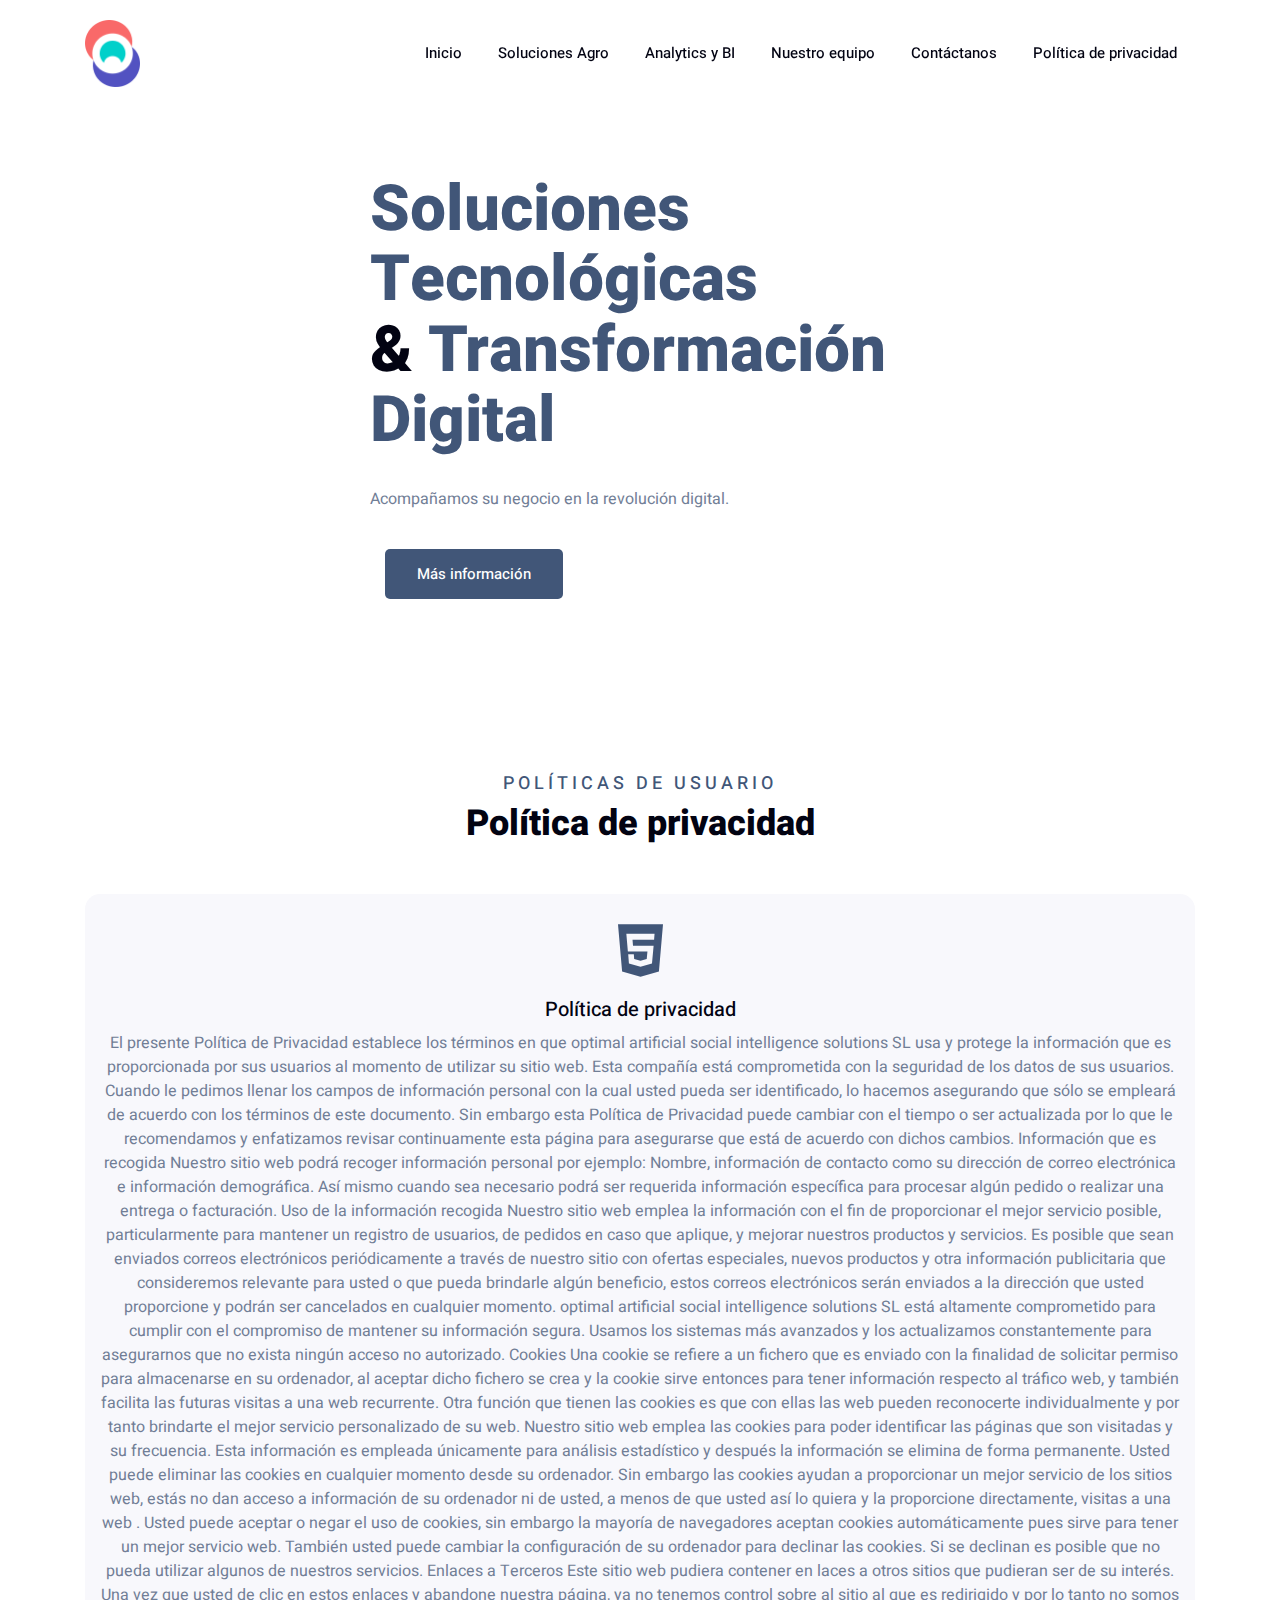
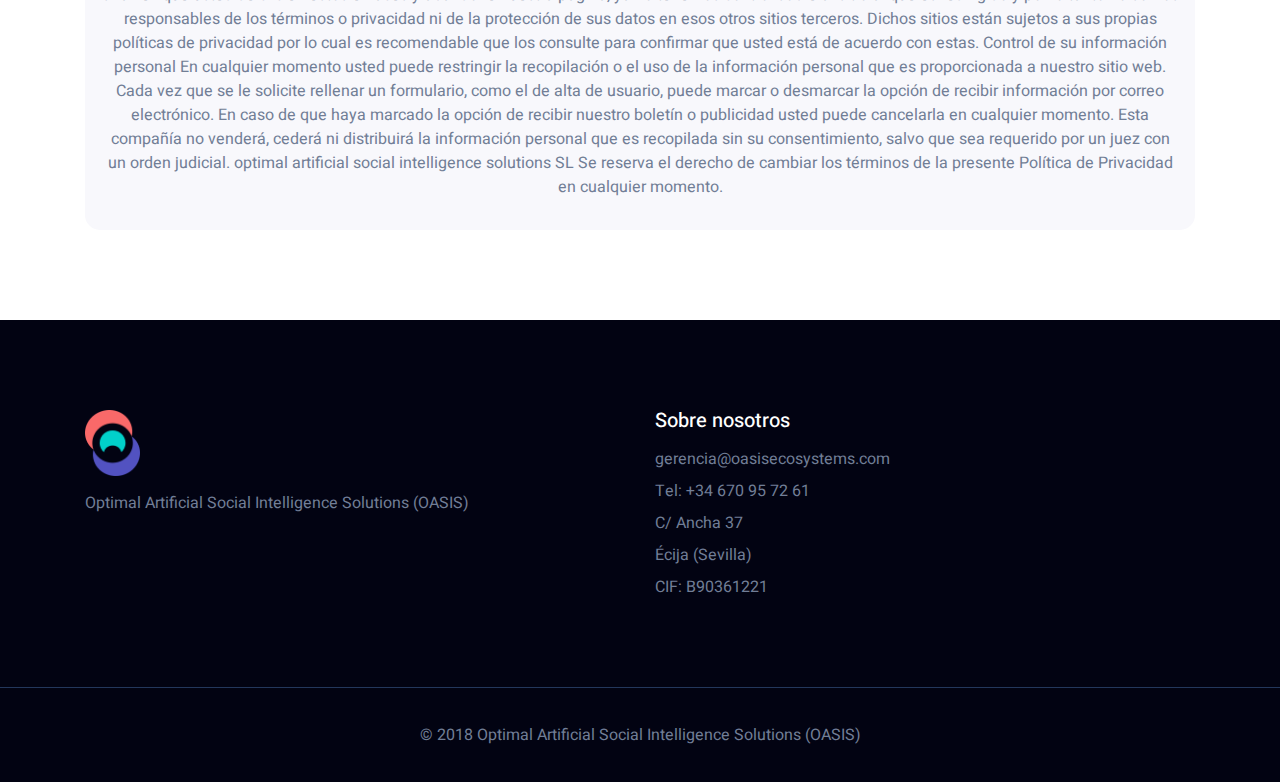
<file: privacy-policy.html>
<!DOCTYPE html>
<html lang="zxx">
<head>
	<meta charset="UTF-8">
	<meta name="viewport" content="width=device-width, initial-scale=1.0">
	<title>Oasis - Política de privacidad</title>
	<link rel="icon" href="images/favicon.png">

	<!-- font -->
	<link href="https://fonts.googleapis.com/css2?family=Heebo:wght@400;500;600;700;800;900&display=swap" rel="stylesheet">
	<!-- end font -->

	<link rel="stylesheet" href="css/bootstrap.css">
	<link rel="stylesheet" href="css/ionicons.min.css">
	<link rel="stylesheet" href="css/magnific-popup.css">
	<link rel="stylesheet" href="css/style.css">
</head>
<body>

	<!-- loader -->
	<div class="fakeLoader"></div>
	<!-- end loader -->

	<!-- navbar -->
	<nav class="navbar navbar-expand-md navbar-light fixed-top">
		<div class="container">
			<a href="index.html" class="navbar-brand"><img src="images/logo.png" alt=""></a>
			<button class="navbar-toggler" type="button" data-toggle="collapse" data-target="#navbarSupportedContent" aria-controls="navbarSupportedContent" aria-expanded="false" aria-label="Toggle navigation">
				<i class="icon ion-ios-menu"></i>
			</button>
			<div class="collapse navbar-collapse" id="navbarSupportedContent">
				<ul class="navbar-nav ml-auto">
					<li class="nav-item">
						<a class="nav-link" href="index.html">Inicio</a>
					</li>
					<li class="nav-item">
						<a class="nav-link" href="index.html">Soluciones Agro</a>
					</li>
					<li class="nav-item">
						<a class="nav-link" href="index.html">Analytics y BI</a>
					</li>
					<li class="nav-item">
						<a class="nav-link" href="index.html">Nuestro equipo</a>
					</li>
					<li class="nav-item">
						<a class="nav-link" href="index.html">Contáctanos</a>
					</li>
					<li class="nav-item">
						<a class="nav-link" href="#">Política de privacidad</a>
					</li>
				</ul>
			</div>
		</div>
	</nav>
	<!-- end navbar -->

	<!-- home intro -->
	<div id="home" class="home-intro">
		<div class="container">
			<div class="row">
				<div class="offset-md-3 col-md-6 col-sm-12 col-xs-12">
					<div class="content">
						<h2><span class="color-highlight">Soluciones Tecnológicas</span> </h2>
						<h2>& <span class="color-highlight">Transformación Digital</span></h2>
						<p>Acompañamos su negocio en la revolución digital.</p>
						<ul>
							<li><a href="index.html" class="button">Más información</a></li>
						</ul>
					</div>
				</div>
			</div>
		</div>
	</div>
	<!-- end home intro -->

	<!-- services -->
	<div id="services" class="services section-bottom-only">
		<div class="section-title">
			<h5 class="title-top">Políticas de usuario</h5>
			<h3>Política de privacidad</h3>
		</div>
		<div class="container">
			<div class="row">
				<div class="col-12">
					<div class="content">
						<div class="serv-icon">
							<i class="icon ion-logo-html5"></i>
							<span class="clone-icon"><i class="icon ion-logo-html5"></i></span>
						</div>
						<h5>Política de privacidad</h5>
						<p>El presente Política de Privacidad establece los términos en que optimal artificial social intelligence solutions SL usa y protege la información que es proporcionada por sus usuarios al momento de utilizar su sitio web. Esta compañía está comprometida con la seguridad de los datos de sus usuarios. Cuando le pedimos llenar los campos de información personal con la cual usted pueda ser identificado, lo hacemos asegurando que sólo se empleará de acuerdo con los términos de este documento. Sin embargo esta Política de Privacidad puede cambiar con el tiempo o ser actualizada por lo que le recomendamos y enfatizamos revisar continuamente esta página para asegurarse que está de acuerdo con dichos cambios.

							Información que es recogida

							Nuestro sitio web podrá recoger información personal por ejemplo: Nombre,  información de contacto como  su dirección de correo electrónica e información demográfica. Así mismo cuando sea necesario podrá ser requerida información específica para procesar algún pedido o realizar una entrega o facturación.

							Uso de la información recogida

							Nuestro sitio web emplea la información con el fin de proporcionar el mejor servicio posible, particularmente para mantener un registro de usuarios, de pedidos en caso que aplique, y mejorar nuestros productos y servicios.  Es posible que sean enviados correos electrónicos periódicamente a través de nuestro sitio con ofertas especiales, nuevos productos y otra información publicitaria que consideremos relevante para usted o que pueda brindarle algún beneficio, estos correos electrónicos serán enviados a la dirección que usted proporcione y podrán ser cancelados en cualquier momento.

							optimal artificial social intelligence solutions SL está altamente comprometido para cumplir con el compromiso de mantener su información segura. Usamos los sistemas más avanzados y los actualizamos constantemente para asegurarnos que no exista ningún acceso no autorizado.

							Cookies

							Una cookie se refiere a un fichero que es enviado con la finalidad de solicitar permiso para almacenarse en su ordenador, al aceptar dicho fichero se crea y la cookie sirve entonces para tener información respecto al tráfico web, y también facilita las futuras visitas a una web recurrente. Otra función que tienen las cookies es que con ellas las web pueden reconocerte individualmente y por tanto brindarte el mejor servicio personalizado de su web.

							Nuestro sitio web emplea las cookies para poder identificar las páginas que son visitadas y su frecuencia. Esta información es empleada únicamente para análisis estadístico y después la información se elimina de forma permanente. Usted puede eliminar las cookies en cualquier momento desde su ordenador. Sin embargo las cookies ayudan a proporcionar un mejor servicio de los sitios web, estás no dan acceso a información de su ordenador ni de usted, a menos de que usted así lo quiera y la proporcione directamente, visitas a una web . Usted puede aceptar o negar el uso de cookies, sin embargo la mayoría de navegadores aceptan cookies automáticamente pues sirve para tener un mejor servicio web. También usted puede cambiar la configuración de su ordenador para declinar las cookies. Si se declinan es posible que no pueda utilizar algunos de nuestros servicios.

							Enlaces a Terceros

							Este sitio web pudiera contener en laces a otros sitios que pudieran ser de su interés. Una vez que usted de clic en estos enlaces y abandone nuestra página, ya no tenemos control sobre al sitio al que es redirigido y por lo tanto no somos responsables de los términos o privacidad ni de la protección de sus datos en esos otros sitios terceros. Dichos sitios están sujetos a sus propias políticas de privacidad por lo cual es recomendable que los consulte para confirmar que usted está de acuerdo con estas.

							Control de su información personal

							En cualquier momento usted puede restringir la recopilación o el uso de la información personal que es proporcionada a nuestro sitio web.  Cada vez que se le solicite rellenar un formulario, como el de alta de usuario, puede marcar o desmarcar la opción de recibir información por correo electrónico.  En caso de que haya marcado la opción de recibir nuestro boletín o publicidad usted puede cancelarla en cualquier momento.

							Esta compañía no venderá, cederá ni distribuirá la información personal que es recopilada sin su consentimiento, salvo que sea requerido por un juez con un orden judicial.

							optimal artificial social intelligence solutions SL Se reserva el derecho de cambiar los términos de la presente Política de Privacidad en cualquier momento.</p>
					</div>
				</div>
			</div>
		</div>
	</div>
	<!-- end services -->


	<!-- footer -->
	<footer>
		<div class="container">
			<div class="row">
				<div class="col-md-6 col-sm-6 col-xs-12">
					<div class="content">
						<div class="brand"><img src="images/logo.png" alt=""></div>
						<p>Optimal Artificial Social Intelligence Solutions (OASIS)</p>
					</div>
				</div>
				<div class="col-md-6 col-sm-6 col-xs-12">
					<div class="content">
						<h5>Sobre nosotros</h5>
						<ul>
							<li><a href="">gerencia@oasisecosystems.com</a></li>
							<li><a href="">Tel: +34 670 95 72 61</a></li>
							<li><a href="">C/ Ancha 37</a></li>
							<li><a href="">Écija (Sevilla)</a></li>
							<li><a href="">CIF: B90361221</a></li>
						</ul>
					</div>
				</div>
			</div>
		</div>
	</footer>
	<!-- end footer -->

	<!-- footer bottom -->
	<div class="footer-bottom">
		<span>© 2018 Optimal Artificial Social Intelligence Solutions (OASIS)</span>
	</div>
	<!-- end footer bottom -->

	<!-- script -->
	<script src="js/jquery-3.5.1.min.js"></script>
	<script src="js/bootstrap.bundle.min.js"></script>
	<script src="js/jquery.filterizr.min.js"></script>
	<script src="js/imagesloaded.pkgd.min.js"></script>
	<script src="js/magnific-popup.min.js"></script>
	<script src="js/contact-form.js"></script>
	<script src="js/main.js"></script>

</body>
</html>
</file>
<file: css/style.css>
/*
Cleo - Agency Landing Page Template
Author : aStylers
Author URL : https://themeforest.net/user/astylers
*/

/*

Table of Content:
- fonts
- general
- button
- navbar
- home intro
- about us
- process work
- portfolio
- services
- words
- news
- contact
- form input
- footer bottom / copyright
- footer
- responsive

*/

/* variable */

/* fonts */
@import url("https://fonts.googleapis.com/css2?family=Heebo:wght@400;500;600;700;800;900&display=swap");

/* general */
body {
    background: #fff;
    color: #717e96;
    font-size: 16px;
    font-weight: 400;
    font-family: 'Heebo', sans-serif;
}

h1,
h2,
h3,
h4,
h5,
h6 {
    line-height: 110%;
    margin: 0;
    font-family: 'Heebo', sans-serif;
    font-weight: 500;
    color: #020312;
}

h1 {
    font-size: 36px;
}

h2 {
    font-size: 32px;
}

h3 {
    font-size: 28px;
}

h4 {
    font-size: 24px;
}

h5 {
    font-size: 20px;
}

h6 {
    font-size: 18px;
}

a {
    color: #020312;
}

a:hover {
    text-decoration: none;
    transition: .5s ease-out;
}

a p {
    color: #717e96;
}

ul {
    padding: 0;
    margin: 0;
}

ul li {
    list-style-type: none;
}

.row {
    margin-bottom: 30px;
}

.row:last-child {
    margin-bottom: 0;
}

/* button */
.button {
    background: #415678;
    padding: 12px 30px;
    font-weight: 500;
    font-size: 15px;
    border-radius: 5px;
    color: #fff;
    margin-top: 22px;
    border: 2px solid transparent;
    transition: .5s ease-out;
    display: inline-block;
}

.button:hover {
    color: #fff;
    opacity: 0.5;
}

.button.button-secondary {
    background: transparent;
    border: 2px solid #415678;
    color: #222;
    margin-top: 22px;
}

.button.button-secondary:hover {
    border-color: #415678;
    color: #fff;
    background: #415678;
    transition: .5s ease-out;
}

.section {
    padding: 90px 0;
}

.section-bottom-only {
    padding-bottom: 90px;
}

.section-title {
    margin-bottom: 50px;
    text-align: center;
}

.section-title .title-top {
    margin-bottom: 10px;
    text-transform: uppercase;
    color: #415678;
    letter-spacing: 4px;
    font-size: 18px;
}

.section-title h3 {
    font-size: 36px;
    font-weight: 800;
}

.section-title.section-title-left {
    text-align: left;
}

.section-title .title-desc {
    margin-top: 15px;
}

/* navbar */
.navbar {
    background: transparent;
    transition: .5s ease-out;
    padding: 15px 0;
}

.navbar .navbar-brand h1 {
    font-size: 26px;
    color: #020312;
}

.navbar .navbar-brand img {
    width: 55px;
    margin-right: 10px;
}

.navbar .navbar-nav li {
    padding: 0 10px;
}

.navbar .navbar-nav li .nav-link {
    font-size: 15px;
    font-weight: 500;
    color: #020312;
    transition: all .3s ease;
}

.navbar .navbar-nav li:hover .nav-link {
    color: #415678;
}

.navbar .navbar-toggler {
    border-radius: 0;
    border: 0;
}

.navbar .navbar-toggler i {
    font-size: 28px;
}

.navbar .navbar-toggler:focus {
    outline: 0;
}

.navbar.navbar-fixed {
    background: #fff;
    transition: .5s ease-out;
    box-shadow: 0 2px 2px 0 rgba(0, 0, 0, 0), 0 1px 5px 0 rgba(0, 0, 0, 0.12), 0 3px 1px -2px rgba(0, 0, 0, 0);
}

/* home intro */
.home-intro {
    padding: 175px 0;
}

.home-intro .content h2 {
    font-size: 64px;
    font-weight: 800;
}

.home-intro .content h2 .color-highlight {
    color: #415678;
}

.home-intro .content h2:nth-child(2) {
    margin-bottom: 30px;
}

.home-intro .content-image img {
    width: 100%;
}

.home-intro ul li {
    display: inline-block;
}

.home-intro ul li:last-child {
    margin-left: 15px;
}

/* about us */
.about .content-image img {
    width: 100%;
}

.about .content h3 {
    margin-bottom: 30px;
    font-weight: 800;
    font-size: 36px;
}

.about .content ul li {
    font-weight: 600;
    color: #020312;
}

.about .content ul li .circle-list {
    width: 8px;
    height: 8px;
    border-radius: 50%;
    margin-right: 10px;
    background: #415678;
    display: inline-block;
}

/* process work */
.process-work .row {
    min-height: 20rem;
}

.process-work .row .col-md-3:nth-last-child(odd) .content {
    background: #415678;
}

.process-work .row .col-md-3:nth-last-child(odd) .content i {
    color: #fff;
}

.process-work .row .col-md-3:nth-last-child(odd) .content h5 {
    color: #fff;
}

.process-work .row .col-md-3:nth-last-child(odd) .content p {
    color: #fff;
}

.process-work .content {
    text-align: center;
    padding: 15px;
    background: #f8f8fc;
    border-radius: 15px;
    transition: all .3s ease;
}

.process-work .content:hover {
    background: #415678;
    transition: all .3s ease;
}

.process-work .content:hover i {
    color: #fff;
}

.process-work .content:hover h5 {
    color: #fff;
}

.process-work .content:hover p {
    color: #fff;
}

.process-work .content i {
    font-size: 60px;
    color: #415678;
}

.process-work .content h5 {
    margin-bottom: 10px;
}

/* portfolio */
.portfolio .portfolio-filter-menu {
    text-align: center;
    margin-bottom: 30px;
}

.portfolio .portfolio-filter-menu ul li {
    display: inline-block;
    margin: 0 20px;
    cursor: pointer;
    transition: all .3s ease;
}

.portfolio .portfolio-filter-menu ul li.active {
    color: #415678;
    font-weight: 800;
}

.portfolio .row .col-md-4 {
    padding: 15px;
}

.portfolio .content-image {
    position: relative;
}

.portfolio .content-image img {
    width: 100%;
    border-radius: 15px;
    transition: all .3s ease;
}

.portfolio .content-image .image-caption {
    position: absolute;
    top: 50%;
    left: 0;
    right: 0;
    bottom: 0;
    text-align: center;
    opacity: 0;
    transition: all .5s ease;
    color: #fff;
    transform: scale(0.9);
}

.portfolio .content-image .image-caption h4 {
    color: #fff;
    margin-bottom: 5px;
}

.portfolio .content-image .image-caption span {
    font-size: 15px;
}

.portfolio .content-image .image-overlay {
    background: #020312;
    opacity: 0.5;
    position: absolute;
    width: 100%;
    height: 100%;
    top: 0;
    left: 0;
    right: 0;
    bottom: 0;
    border-radius: 15px;
    opacity: 0;
    transition: all .5s ease;
    margin: auto;
}

.portfolio .content-image:hover .image-caption {
    opacity: 1;
    transform: scale(1);
}

.portfolio .content-image:hover .image-overlay {
    opacity: 0.7;
    transform: scale(1.05);
}

.portfolio .content-image:hover img {
    transform: scale(1.05);
    box-shadow: 0 0 37px -8px rgba(0, 0, 0, 0.53);
}

/* services */
.services .content {
    text-align: center;
    padding: 15px;
    background: #f8f8fc;
    border-radius: 15px;
    transition: all .3s ease;
}

.services .content:hover {
    background: #415678;
    transition: all .3s ease;
}

.services .content:hover i {
    color: #fff;
}

.services .content:hover h5 {
    color: #fff;
}

.services .content:hover p {
    color: #fff;
}

.services .content .serv-icon {
    position: relative;
    display: inline-block;
}

.services .content i {
    font-size: 60px;
    color: #415678;
}

.services .content .clone-icon i {
    position: absolute;
    top: 0;
    left: 15px;
    right: 0;
    opacity: 0;
    transition: all .3s ease;
}

.services .content h5 {
    margin-bottom: 10px;
}

.services .content:hover .clone-icon i {
    position: absolute;
    top: 7px;
    left: -12px;
    right: 0;
    opacity: 0.2;
}

/* words */
.words-section .content {
    background: #717e96;
    padding: 40px;
    border-radius: 15px;
}

.words-section .content h4 {
    font-size: 32px;
    font-weight: 800;
    color: #fff;
}

.words-section .content h4:first-child {
    margin-bottom: 5px;
}

.words-section .content .button-wrap {
    text-align: right;
}

.words-section .content .button-wrap .button {
    margin-top: 0;
}

/* news */
.news .content:hover img {
    transform: scale(1.05);
    box-shadow: 0 0 37px -8px rgba(0, 0, 0, 0.53);
}

.news .content:hover h4 {
    color: #415678;
}

.news .content img {
    width: 100%;
    border-radius: 15px;
    margin-bottom: 20px;
    transition: all .3s ease;
}

.news .content h4 {
    margin-bottom: 15px;
    font-size: 20px;
    font-weight: 600;
    transition: all .3s ease;
}

/* contact */
.contact .content h5 {
    margin-top: 35px;
    margin-bottom: 15px;
}

.contact .content h5:first-child {
    margin-top: 0;
}

.contact .content-right {
    text-align: center;
}

.contact .button {
    margin-top: 0;
}

/* form */
form input {
    border: 1px solid #f5f5f5;
    background: #f5f5f5;
    padding: 14px 20px;
    width: 100%;
    color: #aaa;
    border-radius: 5px;
    text-align: left;
}

form textarea {
    border: 1px solid #f5f5f5;
    background: #f5f5f5;
    padding: 14px 20px;
    width: 100%;
    color: #aaa;
    border-radius: 5px;
    text-align: left;
}

/* footer bottom */
.footer-bottom {
    background: #020312;
    text-align: center;
    padding: 35px 0 35px;
    border-top: 1px solid #23375b;
}

/* footer */
footer {
    background: #020312;
    padding: 90px 0 80px;
}

footer .brand {
    font-size: 30px;
    color: #fff;
    font-weight: 700;
    margin-bottom: 15px;
}

footer .brand img {
    width: 55px;
}

footer h5 {
    color: #fff !important;
    margin-bottom: 15px;
}

footer ul li {
    margin-bottom: 8px;
}

footer ul li a {
    color: #717e96;
}

footer ul li a i {
    margin-right: 10px;
}

footer ul.social li a i {
    width: 20px;
}

/* responsive */
@media (max-width:980px) {
    .home-intro .content h2 {
        font-size: 40px;
    }

    .process-work .col-md-6 .content {
        margin-bottom: 30px;
    }

    .process-work .col-md-6:nth-last-child(-1n+2) .content {
        margin-bottom: 0;
    }

    .news .content h4 {
        width: 100%;
        white-space: nowrap;
        overflow: hidden;
        text-overflow: ellipsis;
    }

}

@media (max-width:767px) {
    .navbar .navbar-nav {
        background: #fff;
        box-shadow: 0 12px 30px -15px rgba(0, 0, 0, 0.2);
        border-radius: 0 0 15px 15px;
        border-top: 0;
        outline: none;
        padding: 14px 10px;
    }

    .navbar .navbar-brand {
        margin-left: 15px;
    }

    .home-intro .content-image img {
        margin-top: 45px;
        float: none;
    }

    .process-work .col-sm-6 .content {
        margin-bottom: 30px;
    }

    .process-work .col-sm-6:nth-last-child(-n+2) .content {
        margin-bottom: 0;
    }

    .services .row:first-child {
        margin-bottom: 0;
    }

    .services .row:last-child .col-sm-12:last-child .content {
        margin-bottom: 0;
    }

    .services .content {
        margin-bottom: 30px;
    }

    .news .content {
        margin-bottom: 30px;
    }

    .news .col-sm-12 .row .col-sm-12:nth-last-child(1) .content {
        margin-bottom: 0;
    }

    .words-section .content .button-wrap {
        margin-top: 30px;
        text-align: center;
    }

    .contact form {
        margin-top: 40px;
    }

    footer {
        text-align: center;
    }

    footer .col-sm-6 .content {
        margin-bottom: 30px;
    }

    footer .col-sm-6:nth-last-child(-1n+2) .content {
        margin-bottom: 0;
    }

}

@media (max-width:480px) {
    .process-work .col-xs-12:last-child .content {
        margin-bottom: 0;
    }

    .process-work .col-xs-12:nth-last-child(2) .content {
        margin-bottom: 30px;
    }

    footer .col-xs-12:nth-last-child(2) .content {
        margin-bottom: 30px;
    }

}

/* zzzzzzzzzzzzz */
</file>
